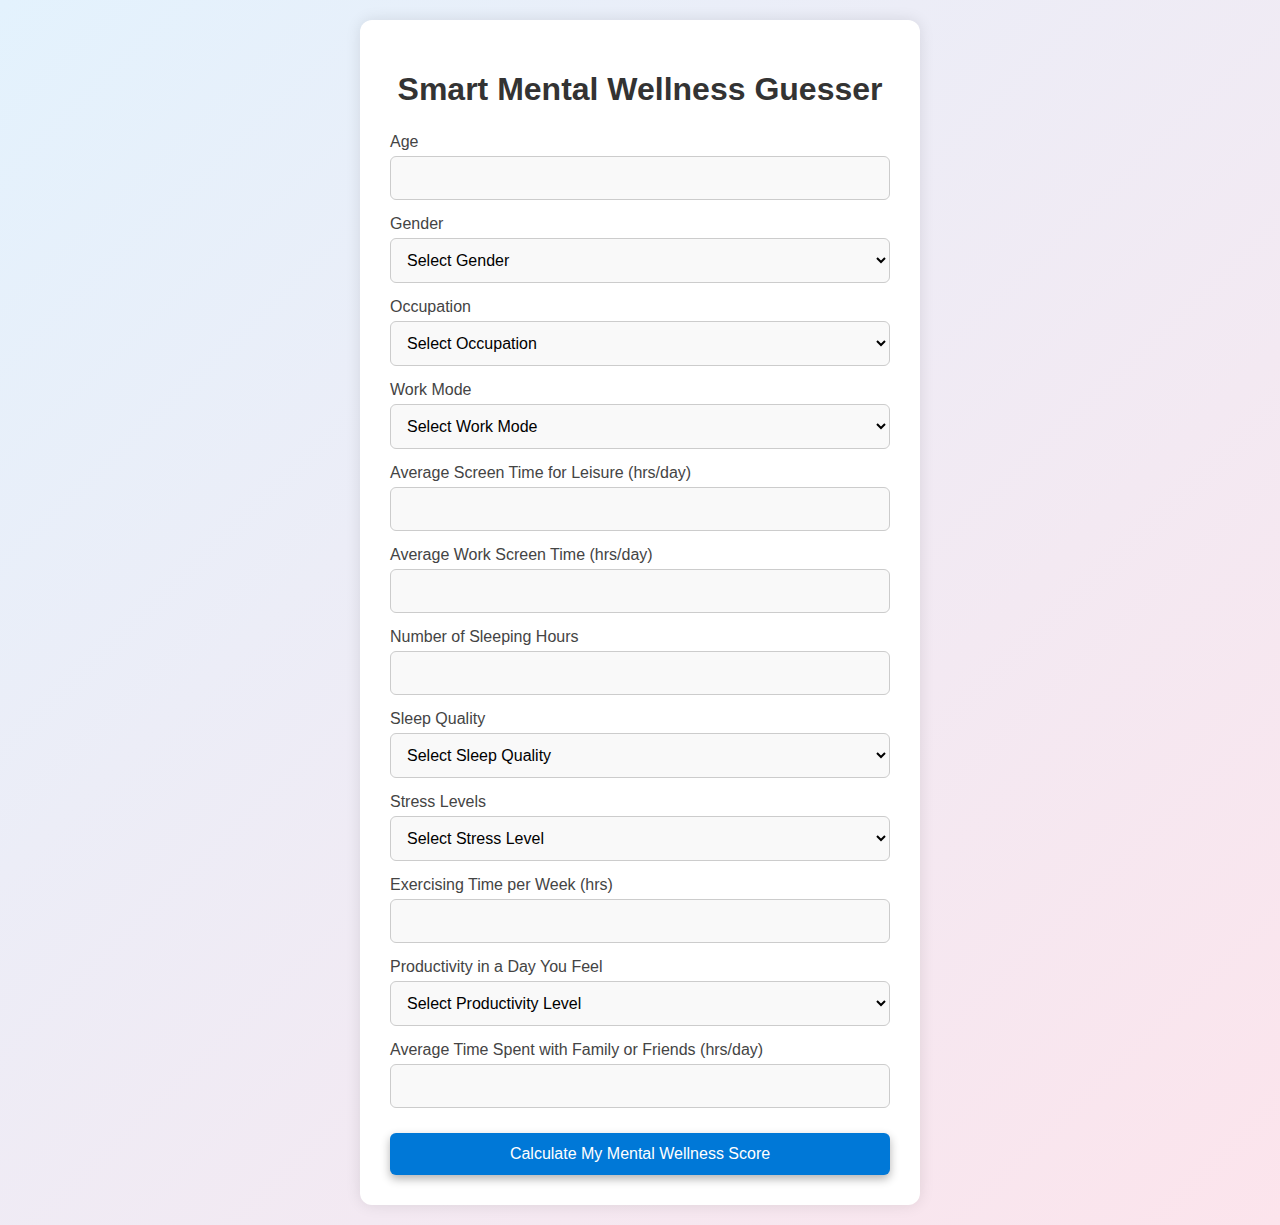
<file: web/index.html>
<!-- wellness-form.html -->
<!DOCTYPE html>
<html lang="en">
<head>
  <meta charset="UTF-8" />
  <meta name="viewport" content="width=device-width, initial-scale=1.0" />
  <title>Mental Wellness Guesser</title>
  <link rel="stylesheet" href="styles/style.css" />
</head>
<body>
  <div class="form-container">
    <h1>Smart Mental Wellness Guesser</h1>
    <form id="wellnessForm">
      <label for="age">Age</label>
      <input type="number" id="age" name="age" required />

      <label for="gender">Gender</label>
      <select id="gender" name="gender" required>
        <option value="">Select Gender</option>
        <option>Male</option>
        <option>Female</option>
        <option>Other</option>
      </select>

      <label for="occupation">Occupation</label>
      <select id="occupation" name="occupation" required>
        <option value="">Select Occupation</option>
        <option>Student</option>
        <option>Employee</option>
        <option>Freelancer</option>
      </select>

      <label for="workMode">Work Mode</label>
      <select id="workMode" name="workMode" required>
        <option value="">Select Work Mode</option>
        <option>Remote</option>
        <option>On-site</option>
        <option>Hybrid</option>
      </select>

      <label for="leisureScreen">Average Screen Time for Leisure (hrs/day)</label>
      <input type="number" id="leisureScreen" name="leisureScreen" required />

      <label for="workScreen">Average Work Screen Time (hrs/day)</label>
      <input type="number" id="workScreen" name="workScreen" required />

      <label for="sleepHours">Number of Sleeping Hours</label>
      <input type="number" id="sleepHours" name="sleepHours" required />

      <label for="sleepQuality">Sleep Quality</label>
      <select id="sleepQuality" name="sleepQuality" required>
        <option value="">Select Sleep Quality</option>
        <option>Excellent</option>
        <option>Good</option>
        <option>Poor</option>
      </select>

      <label for="stressLevel">Stress Levels</label>
      <select id="stressLevel" name="stressLevel" required>
        <option value="">Select Stress Level</option>
        <option>Low</option>
        <option>Moderate</option>
        <option>High</option>
      </select>

      <label for="exerciseTime">Exercising Time per Week (hrs)</label>
      <input type="number" id="exerciseTime" name="exerciseTime" required />

      <label for="productivity">Productivity in a Day You Feel</label>
      <select id="productivity" name="productivity" required>
        <option value="">Select Productivity Level</option>
        <option>High</option>
        <option>Moderate</option>
        <option>Low</option>
      </select>

      <label for="socialTime">Average Time Spent with Family or Friends (hrs/day)</label>
      <input type="number" id="socialTime" name="socialTime" required />

      <button type="submit">Calculate My Mental Wellness Score</button>
    </form>
  </div>
</body>
</html>
</file>
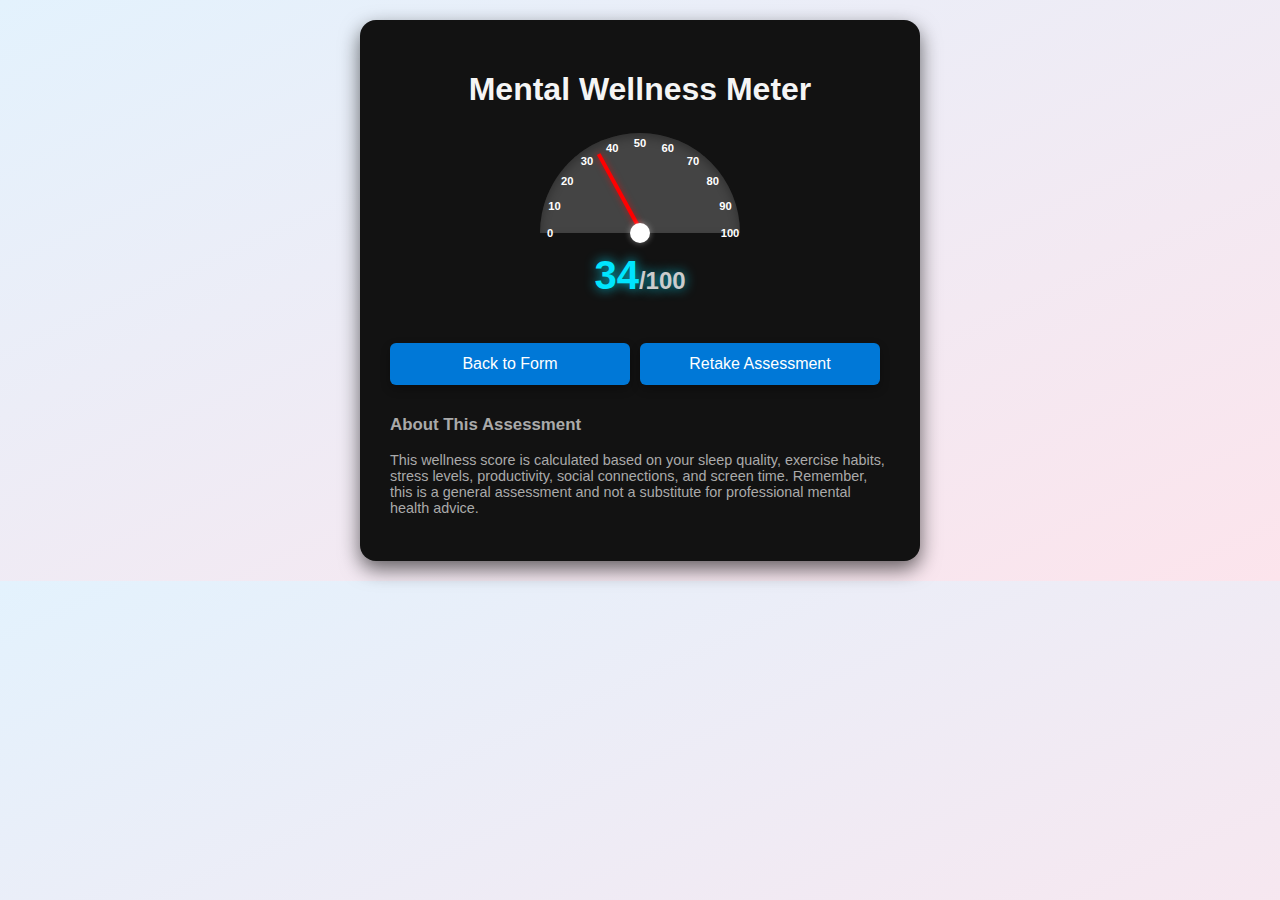
<file: web/wellness-index.html>
<!DOCTYPE html>
    <html lang="en">

    <head>
        <meta charset="UTF-8" />
        <meta name="viewport" content="width=device-width, initial-scale=1.0" />
        <title>Mental Wellness Meter</title>
        <link rel="stylesheet" href="styles/style.css" />
    </head>

    <body>
        <div class="meter-container">
            <h1 style="color: whitesmoke;">Mental Wellness Meter</h1>
            <div class="gauge-wrapper">
                <div class="gauge">
                    <div class="gauge-arc"></div>
                    <div class="needle" id="needle"></div>
                    <div class="center-dot"></div>
                    <div class="labels" id="labels"></div>
                </div>
                <div class="score-glow">
                    <span id="score">0</span><span class="unit">/100</span>
                </div>
            </div>
            <p class="wellness-message" id="message"></p>
            <div class="meter-actions">
                <button onclick="history.back()">Back to Form</button>
                <button onclick="location.reload()">Retake Assessment</button>
            </div>
            <div class="about-section">
                <h3>About This Assessment</h3>
                <p>This wellness score is calculated based on your sleep quality, exercise habits, stress levels,
                    productivity, social connections, and screen time. Remember, this is a general assessment and not a
                    substitute for professional mental health advice.</p>
            </div>

            <div class="labels" id="labels"></div>

            <script>
                const finalScore = 52;
                const needle = document.getElementById('needle');
                const scoreText = document.getElementById('score');
                const message = document.getElementById('message');

                // Animate needle and score
                let current = 0;
                const interval = setInterval(() => {
                    if (current >= finalScore) {
                        clearInterval(interval);
                        message.textContent = "🌟 Excellent Wellness! Your mental wellness is in great shape! Keep up the good habits.";
                        return;
                    }
                    current++;
                    scoreText.textContent = current;
                    const angle = (current / 100) * 180 - 90;
                    needle.style.transform = `rotate(${angle}deg)`;
                }, 20);

                // Generate arc labels (right-rounded)
                const labelsContainer = document.getElementById('labels');
                const radius = 90;
                const centerX = 100;
                const centerY = 100;
                for (let i = 0; i <= 100; i += 10) {
                    const angle = (i / 100) * Math.PI; // 0 to π radians
                    const x = centerX + radius * Math.cos(angle - Math.PI);
                    const y = centerY + radius * Math.sin(angle - Math.PI);
                    const label = document.createElement('div');
                    label.className = 'label';
                    label.textContent = i;
                    label.style.left = `${x}px`;
                    label.style.top = `${y}px`;
                    labelsContainer.appendChild(label);
                }
            </script>
        </div>
    </body>

    </html>
</file>
<file: web/styles/style.css>
body {
  font-family: 'Segoe UI', sans-serif;
  background: linear-gradient(to bottom right, #1c1c1c, #2c2c2c);
  margin: 0;
  padding: 20px;
  color: white;
}

.meter-container {
  max-width: 500px;
  margin: auto;
  background: #121212;
  padding: 30px;
  border-radius: 16px;
  box-shadow: 0 8px 20px rgba(0,0,0,0.6);
}

h1 {
  text-align: center;
  margin-bottom: 20px;
  font-weight: 600;
}

.gauge-wrapper {
  display: flex;
  flex-direction: column;
  align-items: center;
}

.gauge {
  position: relative;
  width: 200px;
  height: 100px;
  margin-bottom: 20px;
}

.gauge-arc {
  width: 100%;
  height: 100%;
  background: conic-gradient(#444 0deg, #444 180deg);
  border-radius: 100px 100px 0 0;
  box-shadow: inset 0 4px 10px rgba(0,0,0,0.3);
}

.needle {
  position: absolute;
  bottom: 0;
  left: 50%;
  width: 4px;
  height: 90px;
  background: white;
  transform-origin: bottom center;
  transform: rotate(-90deg);
  transition: transform 0.2s ease-out;
  box-shadow: 0 0 6px rgba(255,255,255,0.6);
}

.center-dot {
  position: absolute;
  bottom: -10px;
  left: 50%;
  transform: translateX(-50%);
  width: 20px;
  height: 20px;
  background: white;
  border-radius: 50%;
  box-shadow: 0 0 6px rgba(255,255,255,0.4);
}

.needle {
  position: absolute;
  bottom: 0;
  left: 50%;
  width: 4px;
  height: 90px;
  background: red;
  transform-origin: bottom center;
  transform: rotate(-90deg);
  transition: transform 0.2s ease-out;
  box-shadow: 0 0 6px rgba(255,0,0,0.6);
}

.labels {
  position: absolute;
  width: 200px;
  height: 100px;
  top: 0;
  left: 0;
  pointer-events: none;
}

.label {
  position: absolute;
  transform: translate(-50%, -50%);
  font-size: 0.7em;
  color: white;
  font-weight: bolder;
}

.score-glow {
  font-size: 2.5em;
  font-weight: bold;
  color: #00e5ff;
  text-shadow: 0 0 12px rgba(0,229,255,0.8);
}

.unit {
  font-size: 0.6em;
  color: #ccc;
}

.wellness-message {
  text-align: center;
  font-weight: 500;
  margin: 20px 0;
  font-size: 1.1em;
  color: #eee;
}

.meter-actions {
  display: flex;
  justify-content: space-between;
  margin-top: 20px;
}

button {
  background: #00bcd4;
  color: white;
  border: none;
  padding: 10px 16px;
  border-radius: 6px;
  cursor: pointer;
  font-size: 1em;
  box-shadow: 0 4px 10px rgba(0,0,0,0.3);
}

button:hover {
  background: #0097a7;
}

.about-section {
  margin-top: 30px;
  font-size: 0.9em;
  color: #aaa;
}

/* Form Page Styles */
body {
  font-family: 'Segoe UI', sans-serif;
  background: linear-gradient(to bottom right, #e3f2fd, #fce4ec);
  margin: 0;
  padding: 20px;
}

.form-container {
  max-width: 500px;
  margin: auto;
  background: white;
  padding: 30px;
  border-radius: 12px;
  box-shadow: 0 0 15px rgba(0,0,0,0.1);
}

h1 {
  text-align: center;
  margin-bottom: 20px;
  font-weight: 600;
  color: #333;
}

/* Mental Wellness Form Styles */
body {
  font-family: 'Segoe UI', sans-serif;
  background: linear-gradient(to bottom right, #e3f2fd, #fce4ec);
  margin: 0;
  padding: 20px;
}

.form-container {
  max-width: 500px;
  margin: auto;
  background: #fff;
  padding: 30px;
  border-radius: 12px;
  box-shadow: 0 0 15px rgba(0, 0, 0, 0.1);
}

h1 {
  text-align: center;
  margin-bottom: 25px;
  font-weight: 600;
  color: #333;
}

form label {
  display: block;
  margin-top: 15px;
  margin-bottom: 5px;
  font-weight: 500;
  color: #444;
}

form input,
form select {
  width: 100%;
  padding: 12px;
  font-size: 1em;
  border: 1px solid #ccc;
  border-radius: 6px;
  box-sizing: border-box;
  background-color: #f9f9f9;
}

form input:focus,
form select:focus {
  outline: none;
  border-color: #0078D7;
  box-shadow: 0 0 5px rgba(0, 120, 215, 0.3);
  background-color: #fff;
}

button {
  margin-top: 25px;
  margin-right: 10px;
  width: 100%;
  padding: 12px;
  font-size: 1em;
  background: #0078D7;
  color: white;
  border: none;
  border-radius: 6px;
  cursor: pointer;
  font-weight: 500;
  transition: background 0.3s ease;
}

button:hover {
  background: #005fa3;
}
</file>
